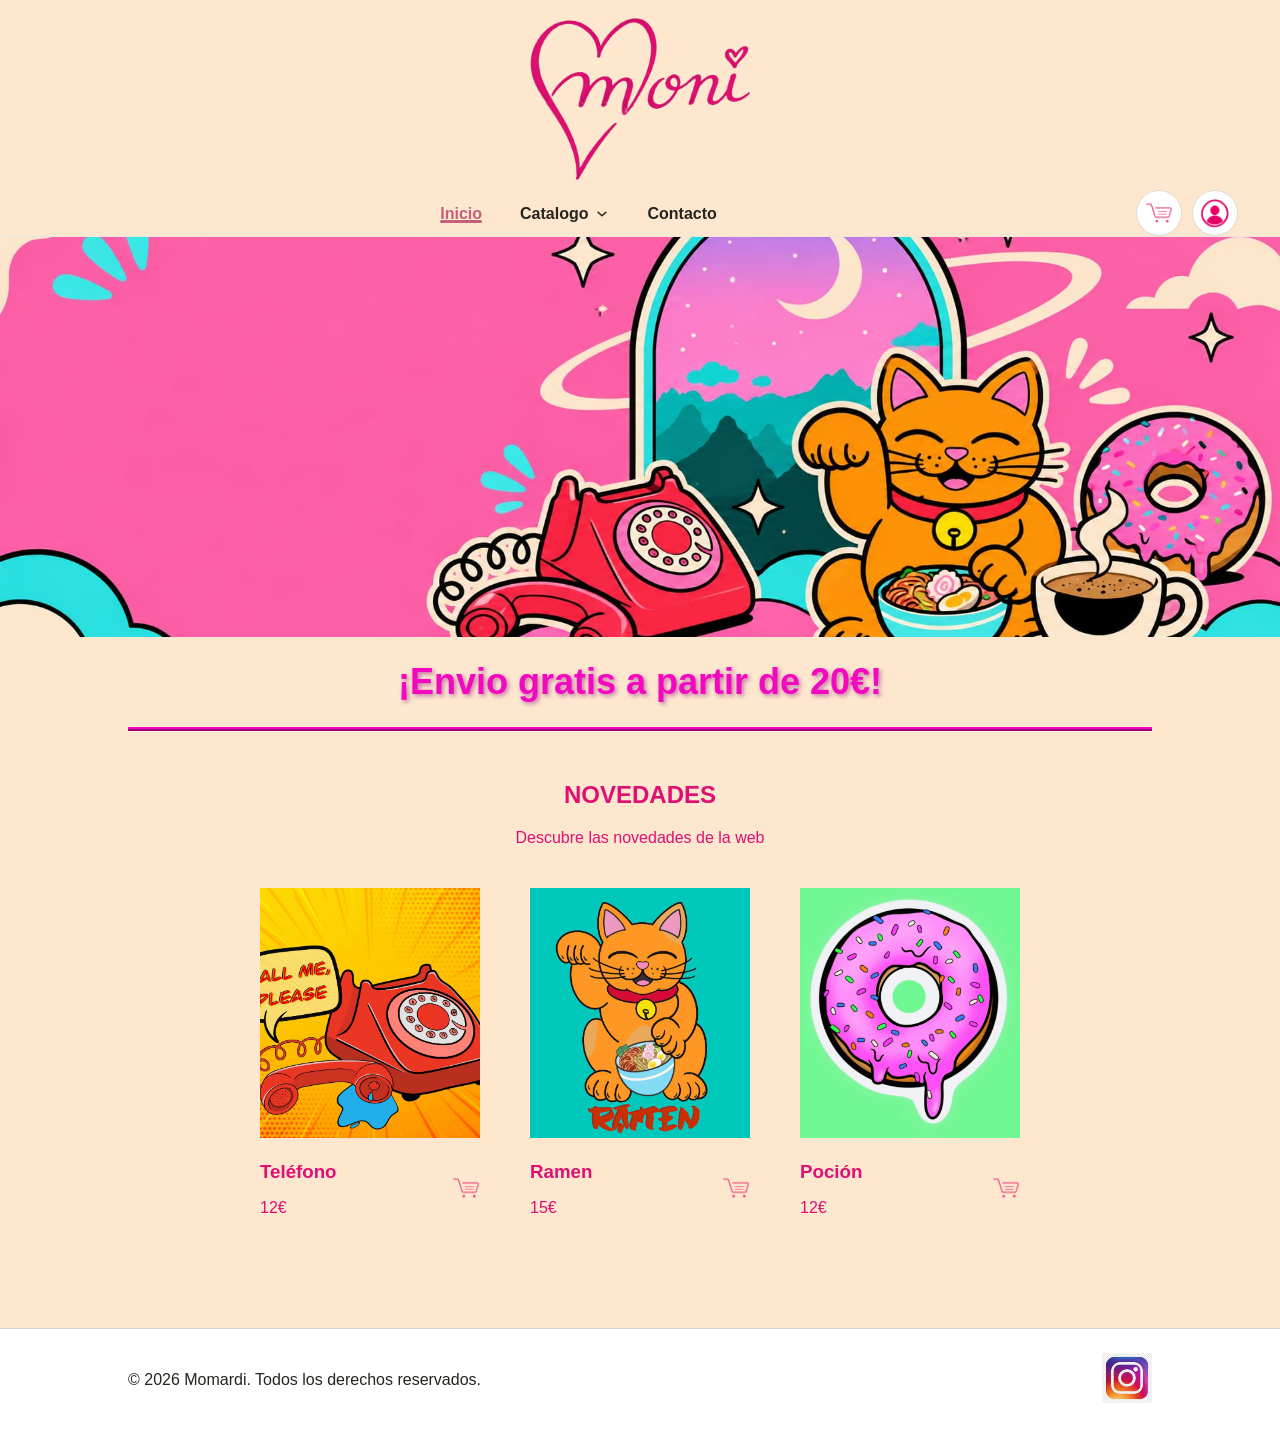
<file: Inicio/Index.html>
<!doctype html>
<html lang="es">
  <head>
    <meta charset="UTF-8" />
    <meta name="viewport" content="width=device-width, initial-scale=1.0" />
    <title>Inicio Momardi</title>
    <link rel="stylesheet" href="../Styles/Styles.css" />
  </head>
  <body>
    <header class="site-header">
      <div>
        <a class="brand" href="../Inicio/Index.html" aria-label="Ir al inicio">
          <img src="../Imagenes/LogoM.png" alt="Momardi" />
        </a>
      </div>
      <nav class="navbar" aria-label="Navegacion principal">
        <ul class="nav-links">
          <li>
            <a class="nav-link active" href="Index.html" aria-current="page"
              >Inicio</a
            >
          </li>
          <li class="dropdown">
            <a
              class="nav-link dropdown-toggle"
              href="../Catalogo/catalogo.html"
              aria-haspopup="true"
              aria-expanded="false"
            >
              Catalogo
              <svg class="chevron" viewBox="0 0 16 16" aria-hidden="true">
                <path d="M3.5 6l4.5 4 4.5-4" />
              </svg>
            </a>
            <ul class="dropdown-menu">
              <li>
                <a href="../Catalogo/catalogo.html#laminas">Laminas</a>
              </li>
              <li>
                <a href="../Catalogo/catalogo.html#pegatinas">Pegatinas</a>
              </li>
              <li><a href="../Catalogo/catalogo.html#textil">Textil</a></li>
            </ul>
          </li>
          <li>
            <a class="nav-link" href="../Contacto/contacto.html">Contacto</a>
          </li>
        </ul>

        <div class="nav-actions">
          <a
            class="icon-button"
            href="../WorkingOnIt/working.html"
            aria-label="Ver carrito de compras"
          >
            <img
              class="icon-button-carrito"
              src="../Imagenes/carrito.png"
              alt="Carrito de compras"
            />
          </a>
          <a
            class="icon-button"
            href="../WorkingOnIt/working.html"
            aria-label="Iniciar sesion"
          >
            <img
              class="icon-button-login"
              src="../Imagenes/Login.png"
              alt="Inicio sesión"
            />
          </a>
        </div>
      </nav>
    </header>
    <img class="banner" src="../Imagenes/Banner.jpg" alt="Banner de Momardi" />
    <h1 class="bannertext">¡Envio gratis a partir de 20€!</h1>

    <div class="novedades">
      <h2>NOVEDADES</h2>
      <p>Descubre las novedades de la web</p>
      <div class="linea">
        <div class="articulo">
          <img src="../Imagenes/Foto1.png" />
          <div class="informacionarticulo">
            <div class="tituloprecio">
              <h3>Teléfono</h3>
              <p>12€</p>
            </div>
            <div class="icon-button-carrito">
              <img src="../Imagenes/carrito.png" alt="Carrito de compras" />
            </div>
          </div>
        </div>

        <div class="articulo">
          <img src="../Imagenes/Foto2.png" />
          <div class="informacionarticulo">
            <div class="tituloprecio">
              <h3>Ramen</h3>
              <p>15€</p>
            </div>
            <div class="icon-button-carrito">
              <img src="../Imagenes/carrito.png" alt="Carrito de compras" />
            </div>
          </div>
        </div>

        <div class="articulo">
          <img src="../Imagenes/Foto3.png" />
          <div class="informacionarticulo">
            <div class="tituloprecio">
              <h3>Poción</h3>
              <p>12€</p>
            </div>
            <div class="icon-button-carrito">
              <img src="../Imagenes/carrito.png" alt="Carrito de compras" />
            </div>
          </div>
        </div>
      </div>
    </div>
  </body>
  <footer class="site-footer">
    <p>&copy; 2026 Momardi. Todos los derechos reservados.</p>
    <a
      class="social-link"
      href="https://www.instagram.com/moni.mardi/"
      target="_blank"
      rel="noopener noreferrer"
      aria-label="Instagram de Momardi"
    >
      <img src="../Imagenes/Instagram.avif" />
    </a>
  </footer>
</html>
</file>
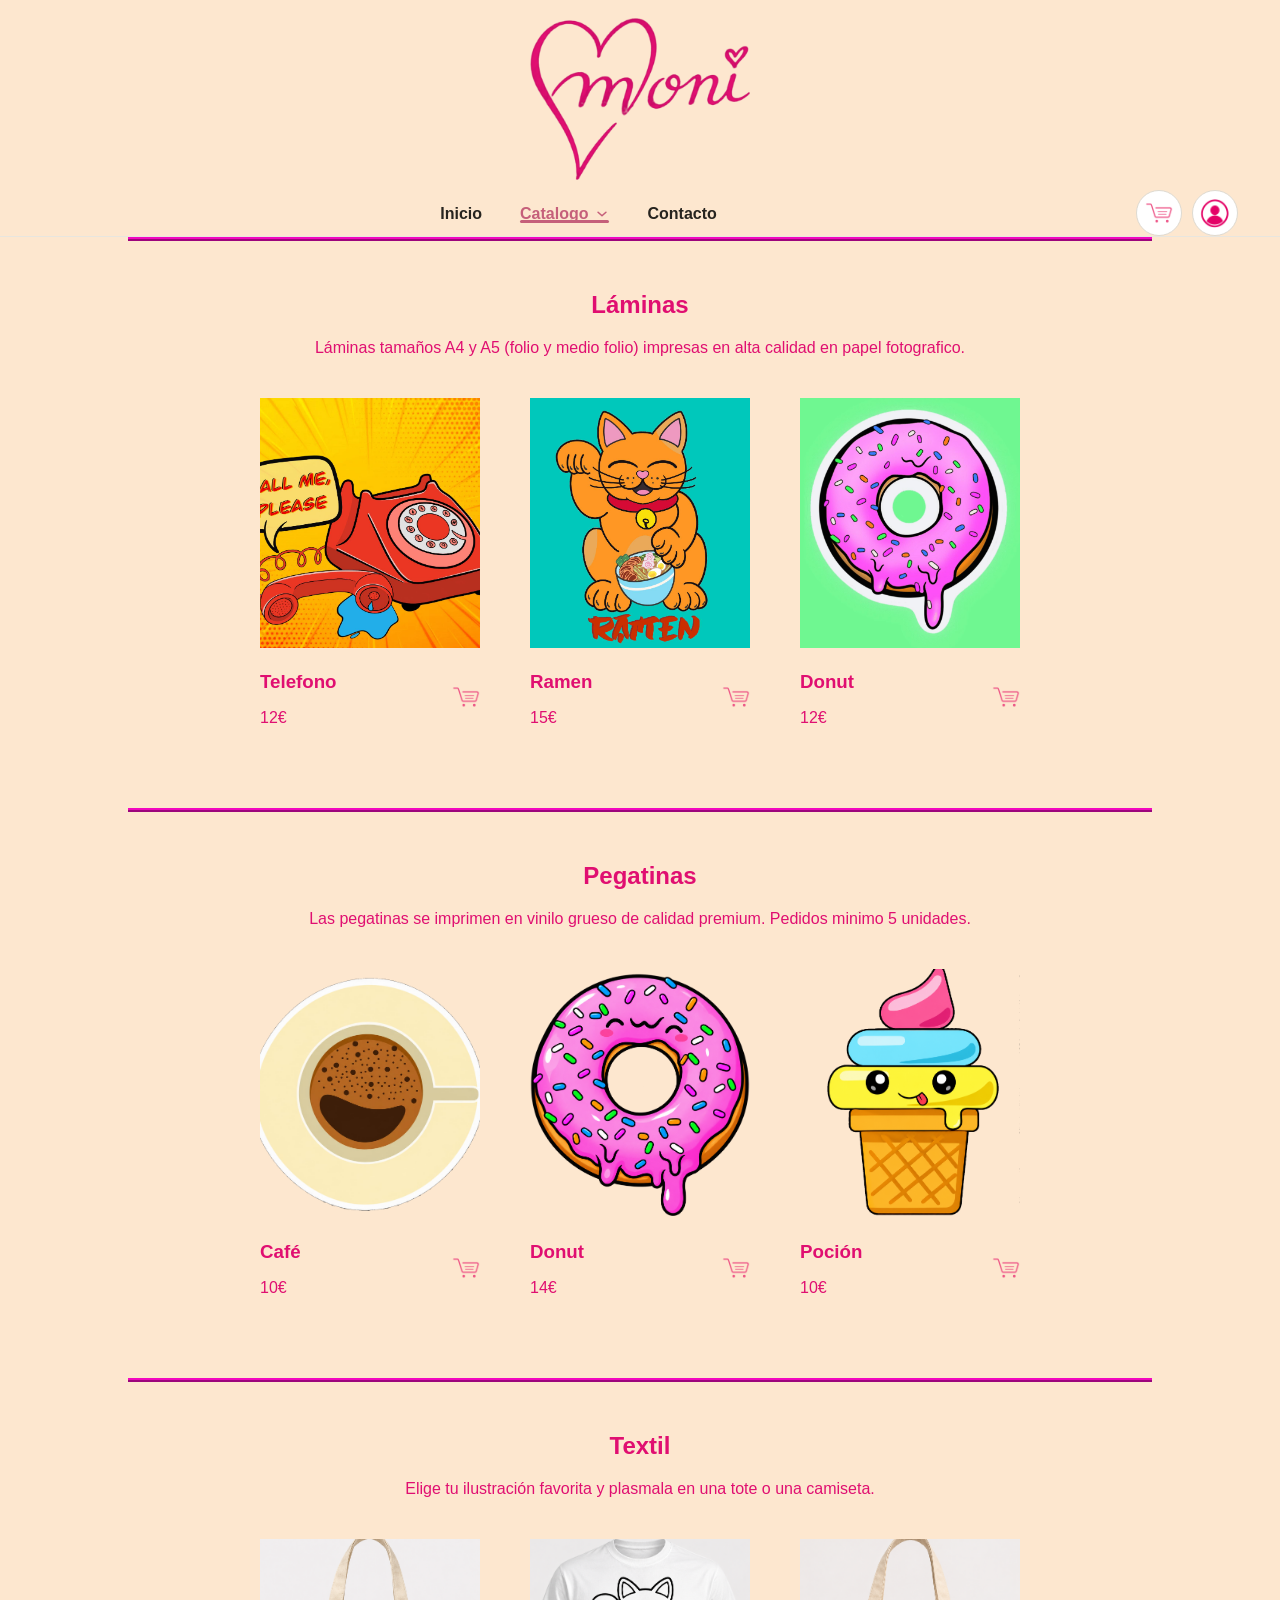
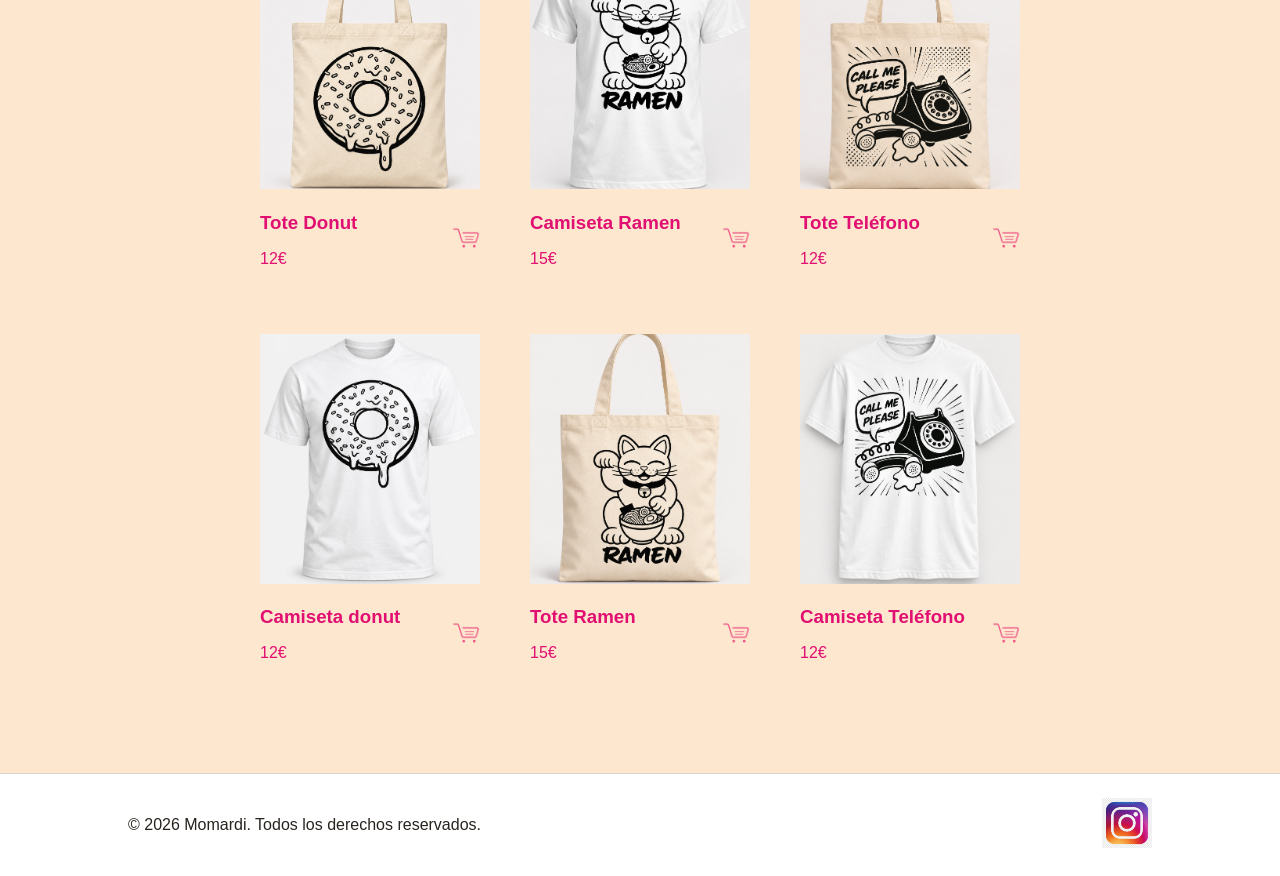
<file: Catalogo/catalogo.html>
<!doctype html>
<html lang="es">
  <head>
    <meta charset="UTF-8" />
    <meta name="viewport" content="width=device-width, initial-scale=1.0" />
    <title>Catalogo Momardi</title>
    <link rel="stylesheet" href="../Styles/Styles.css" />
  </head>
  <body>
    <header class="site-header">
      <div>
        <a class="brand" href="../Inicio/Index.html" aria-label="Ir al inicio">
          <img src="../Imagenes/LogoM.png" alt="Momardi" />
        </a>
      </div>
      <nav class="navbar" aria-label="Navegacion principal">
        <ul class="nav-links">
          <li>
            <a class="nav-link" href="../Inicio/Index.html" aria-current="page"
              >Inicio</a
            >
          </li>
          <li class="dropdown">
            <a
              class="nav-link dropdown-toggle active"
              href="../Catalogo/catalogo.html"
              aria-haspopup="true"
              aria-expanded="false"
            >
              Catalogo
              <svg class="chevron" viewBox="0 0 16 16" aria-hidden="true">
                <path d="M3.5 6l4.5 4 4.5-4" />
              </svg>
            </a>
            <ul class="dropdown-menu">
              <li>
                <a href="../Catalogo/catalogo.html#laminas">Láminas</a>
              </li>
              <li>
                <a href="../Catalogo/catalogo.html#pegatinas">Pegatinas</a>
              </li>
              <li><a href="../Catalogo/catalogo.html#textil">Textil</a></li>
            </ul>
          </li>
          <li>
            <a class="nav-link" href="../Contacto/contacto.html">Contacto</a>
          </li>
        </ul>

        <div class="nav-actions">
          <a
            class="icon-button"
            href="../WorkingOnIt/working.html"
            aria-label="Ver carrito de compras"
          >
            <img
              class="icon-button-carrito"
              src="../Imagenes/carrito.png"
              alt="Carrito de compras"
            />
          </a>
          <a
            class="icon-button"
            href="../WorkingOnIt/working.html"
            aria-label="Iniciar sesion"
          >
            <img
              class="icon-button-login"
              src="../Imagenes/Login.png"
              alt="Inicio sesión"
            />
          </a>
        </div>
      </nav>
    </header>

    <div class="novedades" id="laminas">
      <h2>Láminas</h2>
      <p>
        Láminas tamaños A4 y A5 (folio y medio folio) impresas en alta calidad
        en papel fotografico.
      </p>
      <div class="linea">
        <a class="articulo" href="../Producto/producto-detalles.html">
          <img src="../Imagenes/Foto1.png" />
          <div class="informacionarticulo">
            <div class="tituloprecio">
              <h3>Telefono</h3>
              <p>12€</p>
            </div>
            <div class="icon-button-carrito">
              <img src="../Imagenes/carrito.png" alt="Carrito de compras" />
            </div>
          </div>
        </a>

        <a class="articulo" href="../Producto/producto-detalles.html">
          <img src="../Imagenes/Foto2.png" />
          <div class="informacionarticulo">
            <div class="tituloprecio">
              <h3>Ramen</h3>
              <p>15€</p>
            </div>
            <div class="icon-button-carrito">
              <img src="../Imagenes/carrito.png" alt="Carrito de compras" />
            </div>
          </div>
        </a>

        <a class="articulo" href="../Producto/producto-detalles.html">
          <img src="../Imagenes/Foto3.png" />
          <div class="informacionarticulo">
            <div class="tituloprecio">
              <h3>Donut</h3>
              <p>12€</p>
            </div>
            <div class="icon-button-carrito">
              <img src="../Imagenes/carrito.png" alt="Carrito de compras" />
            </div>
          </div>
        </a>
      </div>
    </div>
    <div class="novedades" id="pegatinas">
      <h2>Pegatinas</h2>
      <p>
        Las pegatinas se imprimen en vinilo grueso de calidad premium. Pedidos
        minimo 5 unidades.
      </p>
      <div class="linea">
        <a class="articulo" href="../Producto/producto-detalles.html">
          <img src="../Imagenes/Pegatinas/pegatina-cafe.png" />
          <div class="informacionarticulo">
            <div class="tituloprecio">
              <h3>Café</h3>
              <p>10€</p>
            </div>
            <div class="icon-button-carrito">
              <img src="../Imagenes/carrito.png" alt="Carrito de compras" />
            </div>
          </div>
        </a>

        <a class="articulo" href="../Producto/producto-detalles.html">
          <img src="../Imagenes/Pegatinas/pegatina-donut.png" />
          <div class="informacionarticulo">
            <div class="tituloprecio">
              <h3>Donut</h3>
              <p>14€</p>
            </div>
            <div class="icon-button-carrito">
              <img src="../Imagenes/carrito.png" alt="Carrito de compras" />
            </div>
          </div>
        </a>

        <a class="articulo" href="../Producto/producto-detalles.html">
          <img src="../Imagenes/Pegatinas/pegatina-helado.png" />
          <div class="informacionarticulo">
            <div class="tituloprecio">
              <h3>Poción</h3>
              <p>10€</p>
            </div>
            <div class="icon-button-carrito">
              <img src="../Imagenes/carrito.png" alt="Carrito de compras" />
            </div>
          </div>
        </a>
      </div>
    </div>
    <div class="novedades" id="textil">
      <h2>Textil</h2>
      <p>
        Elige tu ilustración favorita y plasmala en una tote o una camiseta.
      </p>
      <div class="linea">
        <a class="articulo" href="../Producto/producto-detalles.html">
          <img src="../Imagenes/textil/toteDonut.png" />
          <div class="informacionarticulo">
            <div class="tituloprecio">
              <h3>Tote Donut</h3>
              <p>12€</p>
            </div>
            <div class="icon-button-carrito">
              <img src="../Imagenes/carrito.png" alt="Carrito de compras" />
            </div>
          </div>
        </a>

        <a class="articulo" href="../Producto/producto-detalles.html">
          <img src="../Imagenes/textil/camiramen.png" />
          <div class="informacionarticulo">
            <div class="tituloprecio">
              <h3>Camiseta Ramen</h3>
              <p>15€</p>
            </div>
            <div class="icon-button-carrito">
              <img src="../Imagenes/carrito.png" alt="Carrito de compras" />
            </div>
          </div>
        </a>

        <a class="articulo" href="../Producto/producto-detalles.html">
          <img src="../Imagenes/textil/totetelefono .png" />
          <div class="informacionarticulo">
            <div class="tituloprecio">
              <h3>Tote Teléfono</h3>
              <p>12€</p>
            </div>
            <div class="icon-button-carrito">
              <img src="../Imagenes/carrito.png" alt="Carrito de compras" />
            </div>
          </div>
        </a>
      </div>
      <div class="linea">
        <a class="articulo" href="../Producto/producto-detalles.html">
          <img src="../Imagenes/textil/camidonut.jpeg" />
          <div class="informacionarticulo">
            <div class="tituloprecio">
              <h3>Camiseta donut</h3>
              <p>12€</p>
            </div>
            <div class="icon-button-carrito">
              <img src="../Imagenes/carrito.png" alt="Carrito de compras" />
            </div>
          </div>
        </a>

        <a class="articulo" href="../Producto/producto-detalles.html">
          <img src="../Imagenes/textil/toteramen.png" />
          <div class="informacionarticulo">
            <div class="tituloprecio">
              <h3>Tote Ramen</h3>
              <p>15€</p>
            </div>
            <div class="icon-button-carrito">
              <img src="../Imagenes/carrito.png" alt="Carrito de compras" />
            </div>
          </div>
        </a>

        <a class="articulo" href="../Producto/producto-detalles.html">
          <img src="../Imagenes/textil/camitelefono.png" />
          <div class="informacionarticulo">
            <div class="tituloprecio">
              <h3>Camiseta Teléfono</h3>
              <p>12€</p>
            </div>
            <div class="icon-button-carrito">
              <img src="../Imagenes/carrito.png" alt="Carrito de compras" />
            </div>
          </div>
        </a>
      </div>
    </div>
  </body>
  <footer class="site-footer">
    <p>&copy; 2026 Momardi. Todos los derechos reservados.</p>
    <a
      class="social-link"
      href="https://www.instagram.com/moni.mardi/"
      target="_blank"
      rel="noopener noreferrer"
      aria-label="Instagram de Momardi"
    >
      <img src="../Imagenes/Instagram.avif" />
    </a>
  </footer>
</html>
</file>
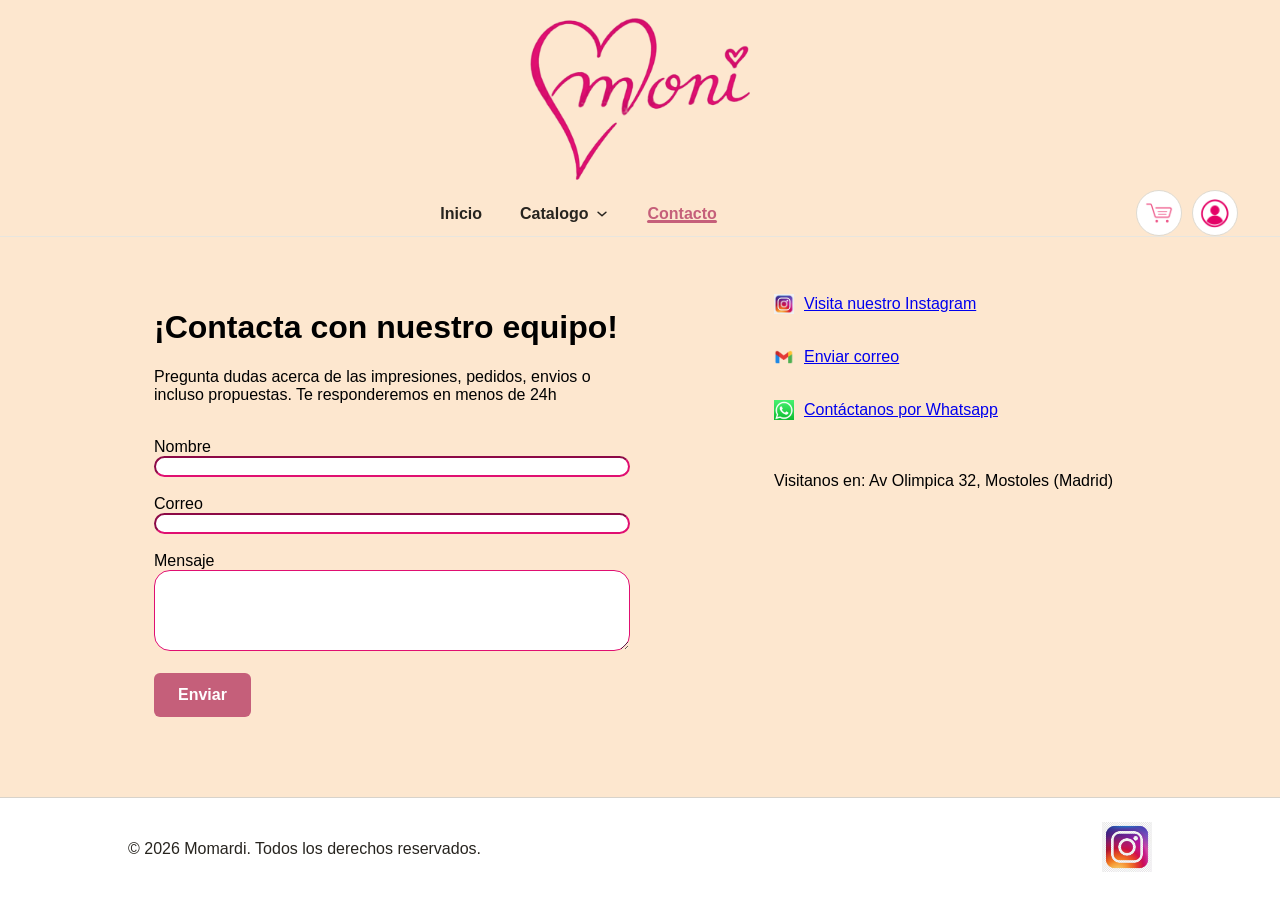
<file: Contacto/contacto.html>
<!doctype html>
<html lang="es">
  <head>
    <meta charset="UTF-8" />
    <meta name="viewport" content="width=device-width, initial-scale=1.0" />
    <title>Contacto Momardi</title>
    <link rel="stylesheet" href="../Styles/Styles.css" />
  </head>

  <body>
    <header class="site-header">
      <div>
        <a class="brand" href="../Inicio/Index.html" aria-label="Ir al inicio">
          <img src="../Imagenes/LogoM.png" alt="Momardi" />
        </a>
      </div>
      <nav class="navbar" aria-label="Navegacion principal">
        <ul class="nav-links">
          <li>
            <a class="nav-link" href="../Inicio/Index.html" aria-current="page"
              >Inicio</a
            >
          </li>
          <li class="dropdown">
            <a
              class="nav-link dropdown-toggle"
              href="../Catalogo/catalogo.html"
              aria-haspopup="true"
              aria-expanded="false"
            >
              Catalogo
              <svg class="chevron" viewBox="0 0 16 16 " aria-hidden="true">
                <path d="M3.5 6l4.5 4 4.5-4" />
              </svg>
            </a>
            <ul class="dropdown-menu">
              <li>
                <a href="../Catalogo/catalogo.html#laminas">Laminas</a>
              </li>
              <li>
                <a href="../Catalogo/catalogo.html#pegatinas">Pegatinas</a>
              </li>
              <li><a href="../Catalogo/catalogo.html#textil">Textil</a></li>
            </ul>
          </li>
          <li>
            <a class="nav-link active" href="../Contacto/contacto.html"
              >Contacto</a
            >
          </li>
        </ul>

        <div class="nav-actions">
          <a
            class="icon-button"
            href="../WorkingOnIt/working.html"
            aria-label="Ver carrito de compras"
          >
            <img
              class="icon-button-carrito"
              src="../Imagenes/carrito.png"
              alt="Carrito de compras"
            />
          </a>
          <a
            class="icon-button"
            href="../WorkingOnIt/working.html"
            aria-label="Iniciar sesion"
          >
            <img
              class="icon-button-login"
              src="../Imagenes/Login.png"
              alt="Inicio sesión"
            />
          </a>
        </div>
      </nav>
    </header>

    <div class="contacto">
      <div class="formulario-contacto">
        <h1>¡Contacta con nuestro equipo!</h1>
        <p>
          Pregunta dudas acerca de las impresiones, pedidos, envios o incluso
          propuestas. Te responderemos en menos de 24h
        </p>
        <br />
        <form action="#" method="post">
          <div>
            <label for="nombre">Nombre</label><br />
            <input type="text" id="nombre" name="nombre" required /><br /><br />
          </div>
          <div>
            <label for="correo">Correo</label><br />
            <input
              type="email"
              id="correo"
              name="correo"
              required
            /><br /><br />
          </div>
          <div>
            <label for="mensaje">Mensaje</label><br />
            <textarea id="mensaje" name="mensaje" rows="5" required></textarea
            ><br /><br />

            <button class="boton-principal" type="submit">Enviar</button>
          </div>
        </form>
      </div>

      <div class="redes-sociales">
        <div class="contacto-info">
          <img src="../Imagenes/Instagram.avif" alt="instagram" class="rrss" />
          <a href="https://www.instagram.com/moni.mardi/" target="_blank"
            >Visita nuestro Instagram</a
          >
        </div>
        <br />

        <div class="contacto-info">
          <img src="../Imagenes/icono-gmail.png" alt="gmail" class="rrss" />
          <p><a href="mailto:createdbymd@gmail.com">Enviar correo</a></p>
        </div>
        <br />
        <div class="contacto-info">
          <img src="../Imagenes/icono-whasapp.png" alt="phone" class="rrss" />
          <a href="https://wa.me/666655522" target="_blank"
            >Contáctanos por Whatsapp</a
          >
        </div>
        <br /><br />
        <p>Visitanos en: Av Olimpica 32, Mostoles (Madrid)</p>
        <iframe
          src="https://www.google.com/maps/embed?pb=!1m18!1m12!1m3!1d3401.8987444052245!2d-3.8850100882152385!3d40.33100156073371!2m3!1f0!2f0!3f0!3m2!1i1024!2i768!4f13.1!3m3!1m2!1s0xd418e738beea31d%3A0xb30ed42c6383396e!2sM%C3%B3stoles-El%20Soto!5e1!3m2!1ses!2ses!4v1795290101299!5m2!1ses!2ses"
          width="400"
          height="200"
          style="border: 0"
          allowfullscreen=""
          loading="lazy"
          referrerpolicy="strict-origin-when-cross-origin"
        ></iframe>
      </div>
    </div>
    <footer class="site-footer">
      <p>&copy; 2026 Momardi. Todos los derechos reservados.</p>
      <a
        class="social-link"
        href="https://www.instagram.com/moni.mardi/"
        target="_blank"
        rel="noopener noreferrer"
        aria-label="Instagram de Momardi"
      >
        <img src="../Imagenes/Instagram.avif" />
      </a>
    </footer>
  </body>
</html>
</file>
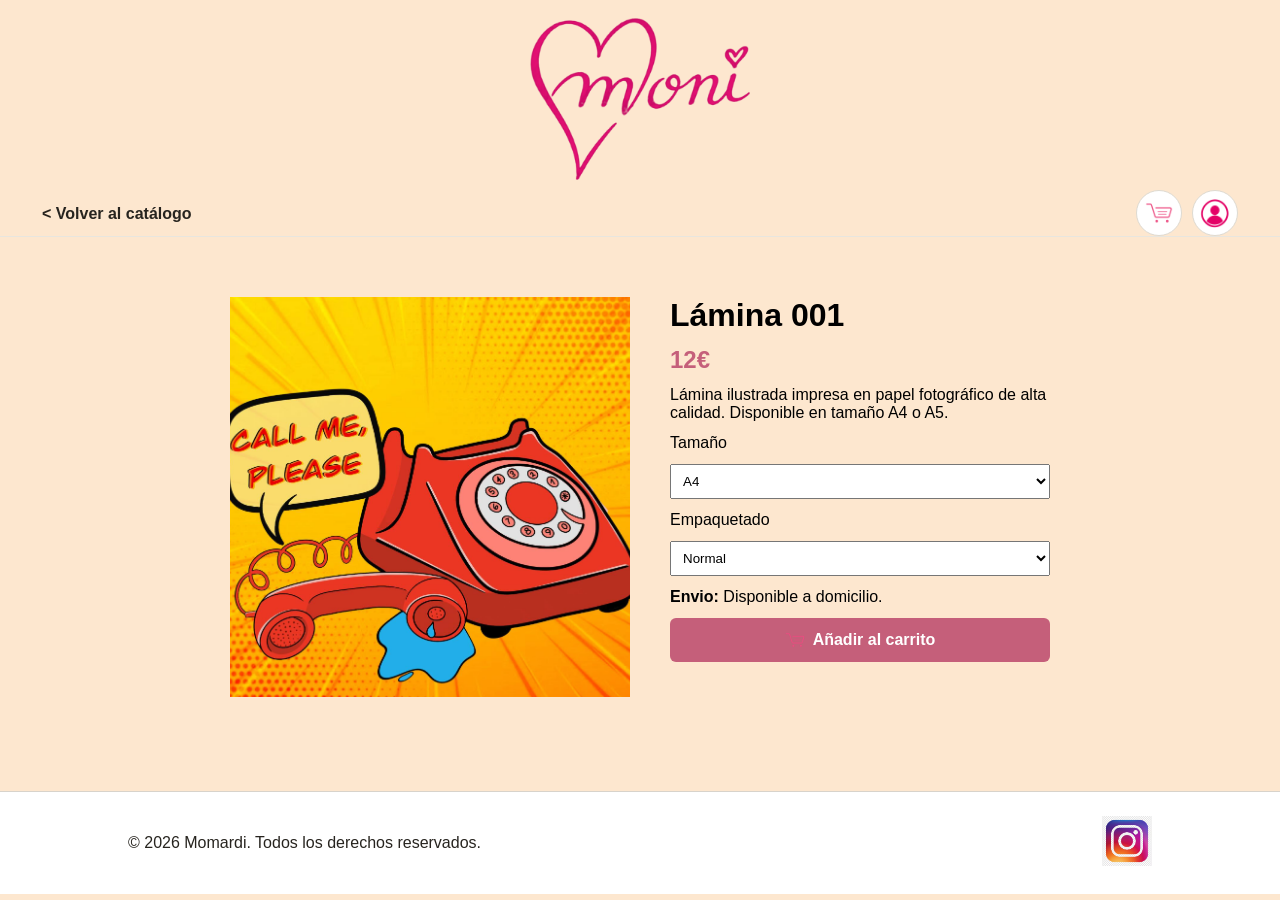
<file: Producto/producto-detalles.html>
<!doctype html>
<html lang="es">
  <head>
    <meta charset="UTF-8" />
    <meta name="viewport" content="width=device-width, initial-scale=1.0" />
    <title>Detalle del producto Momardi</title>
    <link rel="stylesheet" href="../Styles/Styles.css" />
  </head>
  <body>
    <header class="site-header">
      <div>
        <a class="brand" href="../Inicio/Index.html" aria-label="Ir al inicio">
          <img src="../Imagenes/LogoM.png" alt="Momardi" />
        </a>
      </div>
      <nav class="navbar" aria-label="Navegacion principal">
        <ul class="nav-links">
          <li>
            <a
              class="nav-link action-volver"
              href="../Catalogo/catalogo.html"
              aria-current="page"
            >
              < Volver al catálogo</a
            >
          </li>
        </ul>

        <div class="nav-actions">
          <a
            class="icon-button"
            href="../WorkingOnIt/working.html"
            aria-label="Ver carrito de compras"
          >
            <img
              class="icon-button-carrito"
              src="../Imagenes/carrito.png"
              alt="Carrito de compras"
            />
          </a>
          <a
            class="icon-button"
            href="../WorkingOnIt/working.html"
            aria-label="Iniciar sesion"
          >
            <img
              class="icon-button-login"
              src="../Imagenes/Login.png"
              alt="Inicio sesión"
            />
          </a>
        </div>
      </nav>
    </header>

    <main class="detalle-producto">
      <div class="detalle-imagen">
        <img src="../Imagenes/Foto1.png" alt="Lámina ilustrada" />
      </div>

      <div class="detalle-info">
        <h1>Lámina 001</h1>
        <p class="detalle-precio">12€</p>
        <p>
          Lámina ilustrada impresa en papel fotográfico de alta calidad.
          Disponible en tamaño A4 o A5.
        </p>

        <label for="tamano">Tamaño</label>
        <select id="tamano" name="tamano">
          <option value="a4">A4</option>
          <option value="a5">A5</option>
        </select>

        <label for="empaquetado">Empaquetado</label>
        <select id="empaquetado" name="empaquetado">
          <option value="normal">Normal</option>
          <option value="regalo">Para regalo</option>
        </select>

        <p><strong>Envio:</strong> Disponible a domicilio.</p>

        <button class="detalle-carrito" type="button">
          <img src="../Imagenes/carrito.png" alt="" />
          Añadir al carrito
        </button>
      </div>
    </main>

    <footer class="site-footer">
      <p>&copy; 2026 Momardi. Todos los derechos reservados.</p>
      <a
        class="social-link"
        href="https://www.instagram.com/moni.mardi/"
        target="_blank"
        rel="noopener noreferrer"
        aria-label="Instagram de Momardi"
      >
        <img src="../Imagenes/Instagram.avif" alt="Instagram" />
      </a>
    </footer>
  </body>
</html>
</file>
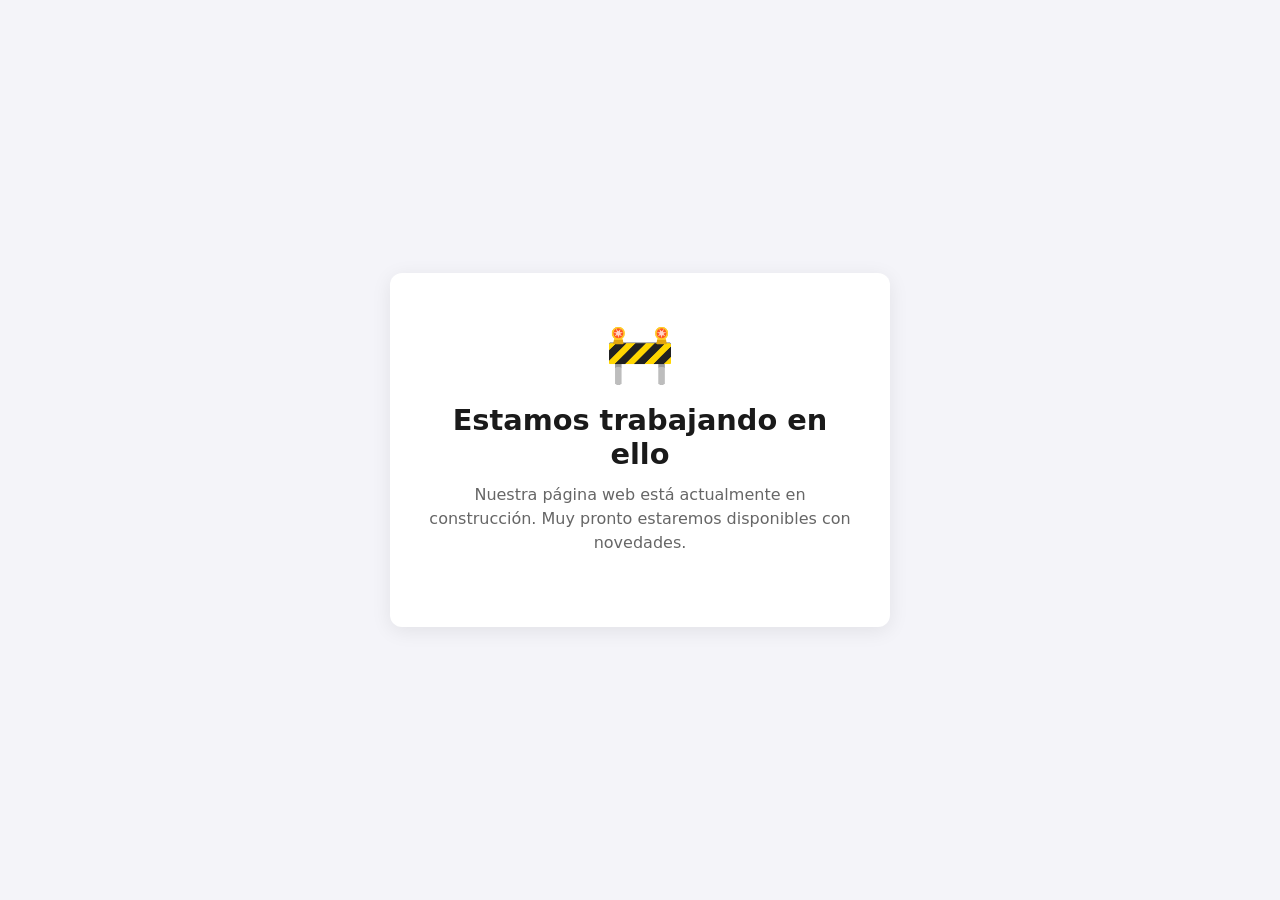
<file: WorkingOnIt/working.html>
<!doctype html>
<html lang="es">
  <head>
    <meta charset="UTF-8" />
    <meta name="viewport" content="width=device-width, initial-scale=1.0" />
    <title>Momardi | Página en construcción</title>
    <style>
      * {
        margin: 0;
        padding: 0;
        box-sizing: border-box;
      }
      body {
        font-family:
          system-ui,
          -apple-system,
          BlinkMacSystemFont,
          "Segoe UI",
          Roboto,
          sans-serif;
        background-color: #f4f4f9;
        color: #333;
        display: flex;
        justify-content: center;
        align-items: center;
        min-height: 100vh;
        text-align: center;
        padding: 20px;
      }
      .container {
        background: #ffffff;
        padding: 3rem 2rem;
        border-radius: 12px;
        box-shadow: 0 4px 20px rgba(0, 0, 0, 0.08);
        max-width: 500px;
        width: 100%;
      }
      .icon {
        font-size: 3.5rem;
        margin-bottom: 1rem;
      }
      h1 {
        font-size: 1.8rem;
        margin-bottom: 0.75rem;
        color: #1a1a1a;
      }
      p {
        font-size: 1rem;
        line-height: 1.5;
        color: #666;
        margin-bottom: 1.5rem;
      }
      .contact {
        font-size: 0.9rem;
        color: #888;
      }
      .contact a {
        color: #0066cc;
        text-decoration: none;
      }
      .contact a:hover {
        text-decoration: underline;
      }
    </style>
  </head>
  <body>
    <div class="container">
      <div class="icon">🚧</div>
      <h1>Estamos trabajando en ello</h1>
      <p>
        Nuestra página web está actualmente en construcción. Muy pronto
        estaremos disponibles con novedades.
      </p>
    </div>
  </body>
</html>
</file>
<file: Styles/Styles.css>
* {
  box-sizing: border-box;
}

body {
  background-color: #fde7cf;
  margin: 0;
  min-height: 100vh;
  display: flex;
  flex-direction: column;
  font-family: Arial, Helvetica, sans-serif;
}

/* Header Styles */

.site-header {
  background-color: #fde7cf;
  width: 100%;
  border-bottom: 1px solid #e8e6df;
}

.navbar {
  background-color: #fde7cf;
  min-height: 40px;
  position: relative;
  display: flex;
  align-items: center;
  justify-content: space-between;
  width: 100%;
  padding: 0 42px;
}

.brand {
  display: flex;
  align-items: center;
  justify-content: center;
  width: 100%;
  padding: 18px 20px 10px;
}

.brand img {
  display: block;
  width: 220px;
  height: auto;
}

.nav-links {
  display: flex;
  position: absolute;
  right: 44%;
  align-items: center;
  gap: 38px;
  margin-left: 28rem;
  padding: 0;
  list-style: none;
}

.nav-link {
  position: relative;
  display: inline-flex;
  align-items: center;
  gap: 7px;
  padding: 15px 0 14px;
  color: #27241f;
  font-size: 16px;
  font-weight: 600;
  text-decoration: none;
}

.nav-link.active {
  color: #c55f7a;
}

.nav-link.active::after {
  content: "";
  position: absolute;
  left: 0;
  right: 0;
  bottom: 14px;
  height: 3px;
  border-radius: 999px;
  background: #c55f7a;
}

.nav-link:hover,
.nav-link:focus-visible,
.dropdown:hover > .nav-link,
.dropdown:focus-within > .nav-link {
  color: #c55f7a;
}

.navbar:has(.action-volver) .nav-links {
  left: 42px;
  right: auto;
  margin: 0;
}

.action-volver {
  white-space: nowrap;
}

.chevron {
  width: 14px;
  height: 14px;
  fill: none;
  stroke: currentColor;
  stroke-width: 1.8;
  stroke-linecap: round;
  stroke-linejoin: round;
  transition: transform 180ms ease;
}

.dropdown {
  position: relative;
}

.dropdown-menu {
  position: absolute;
  top: calc(100% - 10px);
  left: -18px;
  z-index: 10;
  min-width: 190px;
  margin: 0;
  padding: 8px;
  list-style: none;
  background: #ffffff;
  border: 1px solid #ece8df;
  border-radius: 10px;
  box-shadow: 0 12px 30px rgba(55, 46, 38, 0.12);
  opacity: 0;
  visibility: hidden;
  transform: translateY(8px);
  transition:
    opacity 180ms ease,
    transform 180ms ease,
    visibility 180ms;
}

.dropdown:hover .dropdown-menu,
.dropdown:focus-within .dropdown-menu {
  opacity: 1;
  visibility: visible;
  transform: translateY(0);
}

.dropdown:hover .chevron,
.dropdown:focus-within .chevron {
  transform: rotate(180deg);
}

.dropdown-menu a {
  display: block;
  padding: 11px 12px;
  border-radius: 7px;
  color: #27241f;
  font-size: 15px;
  text-decoration: none;
}

.dropdown-menu a:hover,
.dropdown-menu a:focus-visible {
  color: #c55f7a;
  background: #fdf1f4;
}

.nav-actions {
  margin-left: auto;
  display: flex;
  align-items: center;
  gap: 10px;
}

.icon-button {
  display: inline-flex;
  align-items: center;
  justify-content: center;
  width: 46px;
  height: 46px;
  border: 1px solid #dedad1;
  border-radius: 50%;
  color: #27241f;
  background: #ffffff;
  text-decoration: none;
  transition:
    color 180ms ease,
    border-color 180ms ease,
    background 180ms ease;
}

.icon-button-carrito {
  display: flex;
  align-items: center;
  justify-content: center;
  width: 28px;
  height: 28px;
}

.icon-button-carrito img {
  display: block;
  width: 28px;
  height: 28px;
}
.icon-button-login {
  width: 44px;
  height: 30px;
  fill: none;
  stroke: currentColor;
  stroke-width: 1.8;
  stroke-linecap: round;
  stroke-linejoin: round;
}

.icon-button:hover,
.icon-button:focus-visible {
  color: #ffffff;
  border-color: #c55f7a;
  background: #c55f7a;
}

@media (max-width: 760px) {
  .navbar {
    min-height: 66px;
    justify-content: flex-start;
    padding: 0 12px;
  }

  .brand {
    padding: 12px 18px 8px;
  }

  .brand img {
    width: 150px;
  }

  .nav-links {
    position: static;
    right: auto;
    margin: 0;
    gap: 10px;
  }

  .nav-link {
    padding: 20px 0 18px;
    font-size: 14px;
  }

  .nav-link.active::after {
    bottom: 12px;
  }

  .nav-actions {
    margin-left: auto;
    gap: 6px;
  }

  .icon-button {
    width: 40px;
    height: 40px;
  }
}

/* Banner Styles */
.banner {
  position: center;
  width: 100%;
  height: 400px;
  object-fit: cover;
  background-image: url("../Imagenes/Banner.jpg");
  background-size: cover;
  background-position: center;
  display: flex;
  align-items: center;
  justify-content: center;
}
.bannertext {
  width: 100%;
  height: 50%;
  text-align: center;
  color: #f108bf;
  font-size: 36px;
  font-weight: bold;
  text-shadow: 2px 2px 4px rgba(139, 5, 128, 0.5);
}

.novedades {
  border-top: 4px ridge #f108bf;
  color: #e00f71;
  margin-top: 30px;
  padding: 30px 0 40px;
  text-align: center;
  margin: 0 10% 0 10%;
}

.linea {
  display: flex;
  justify-content: center;
  flex-wrap: wrap;
  padding: 0 10% 0 10%;
}

.articulo > img {
  height: 250px;
  width: 250px;
  max-width: 100%;
  object-fit: cover;
}

.articulo {
  text-decoration: none;
  margin: 10px;
  padding: 15px;
  width: 250px;
  max-width: 100%;
}

.informacionarticulo {
  display: flex;
  align-items: center;
  justify-content: space-between;
  width: 250px;
  max-width: 100%;
  margin: 0 auto;
  color: #e00f71;
}

.tituloprecio {
  display: flex;
  align-items: flex-start;
  flex-direction: column;
  margin: 0;
}

.tituloprecio h3 {
  margin-bottom: 0;
  color: #e00f71;
}

.añadircarrito {
  display: flex;
  align-items: center;
  justify-content: center;
}

.detalle-producto {
  display: flex;
  align-items: flex-start;
  justify-content: center;
  gap: 40px;
  max-width: 900px;
  margin: 40px auto;
  padding: 20px;
}

.detalle-imagen img {
  width: 400px;
  height: 400px;
  object-fit: cover;
}

.detalle-info {
  width: 380px;
  display: flex;
  flex-direction: column;
  gap: 12px;
}

.detalle-info h1,
.detalle-info p {
  margin: 0;
}

.detalle-precio {
  color: #c55f7a;
  font-size: 24px;
  font-weight: bold;
}

.detalle-info select {
  width: 100%;
  padding: 8px;
}

.detalle-carrito {
  display: flex;
  align-items: center;
  justify-content: center;
  gap: 8px;
  width: 100%;
  padding: 12px;
  border: none;
  background: #c55f7a;
  color: #ffffff;
  cursor: pointer;
}

.detalle-carrito img {
  width: 20px;
  height: 20px;
}

.boton-principal,
.detalle-carrito {
  display: flex;
  align-items: center;
  justify-content: center;
  gap: 8px;
  min-height: 44px;
  border: none;
  border-radius: 6px;
  padding: 12px 24px;
  background: #c55f7a;
  color: #ffffff;
  font: inherit;
  font-weight: bold;
  cursor: pointer;
  transition:
    background 180ms ease,
    transform 180ms ease;
}

.boton-principal:hover,
.boton-principal:focus-visible,
.detalle-carrito:hover,
.detalle-carrito:focus-visible {
  background: #a94862;
  transform: translateY(-1px);
}

/*Footer*/
.site-footer {
  display: flex;
  align-items: center;
  justify-content: space-between;
  gap: 20px;
  margin-top: 30px;
  padding: 24px 10%;
  border-top: 1px solid #d8d3cb;
  color: #27241f;
  background: #ffffff;
}

.site-footer img {
  height: 50px;
  width: 50px;
}
.site-footer p {
  margin: 0;
}

.social-link {
  color: #c55f7a;
  font-weight: bold;
  text-decoration: none;
}

.social-link:hover,
.social-link:focus-visible {
  text-decoration: underline;
}

@media (max-width: 760px) {
  .site-footer {
    flex-direction: column;
    text-align: center;
  }
}

/* Contacto*/

.contacto {
  box-sizing: border-box;
  display: flex;
  flex: 1;
  align-items: center;
  justify-content: center;
  width: 100%;
  padding: 20px;
}

.formulario-contacto {
  box-sizing: border-box;
  width: 60%;
  padding: 10px;
}

.formulario-contacto {
  width: 40%;
  margin: 0 auto;
}

.formulario-contacto input,
.formulario-contacto textarea {
  box-sizing: border-box;
  border-radius: 16px;
  width: 100%;
  border-color: #e00f71;
}

.redes-sociales {
  box-sizing: border-box;
  width: 40%;
  padding: 10px;
}

.contacto-info {
  display: flex;
  align-items: center;
  gap: 10px;
}

.rrss {
  width: 20px;
}

@media (max-width: 760px) {
  .novedades {
    margin: 0 16px;
    padding: 24px 0 32px;
  }

  .linea {
    align-items: center;
    padding: 0;
  }

  .articulo {
    box-sizing: border-box;
  }

  .detalle-producto {
    flex-direction: column;
    align-items: center;
    margin: 24px auto;
    padding: 12px;
  }

  .detalle-imagen,
  .detalle-imagen img,
  .detalle-info {
    width: min(400px, 100%);
  }

  .detalle-imagen img {
    height: auto;
  }

  .contacto {
    flex-direction: column;
    align-items: stretch;
  }

  .formulario-contacto,
  .redes-sociales {
    width: 100%;
  }

  .redes-sociales {
    margin-top: 20px;
  }
}

@media (max-width: 480px) {
  .brand img {
    width: 120px;
  }

  .navbar {
    min-height: 58px;
    padding: 0 8px;
  }

  .nav-links {
    gap: 8px;
  }

  .nav-link {
    gap: 4px;
    font-size: 12px;
  }

  .chevron {
    width: 11px;
    height: 11px;
  }

  .nav-actions {
    gap: 4px;
  }

  .icon-button {
    width: 36px;
    height: 36px;
  }

  .icon-button-carrito,
  .icon-button-carrito img {
    width: 22px;
    height: 22px;
  }

  .icon-button-login {
    width: 34px;
    height: 26px;
  }

  .dropdown-menu {
    left: -30px;
  }

  .novedades {
    margin: 0 8px;
  }

  .novedades h2 {
    font-size: 24px;
  }

  .novedades p {
    padding: 0 8px;
  }

  .articulo,
  .articulo > img,
  .informacionarticulo {
    width: 100%;
  }

  .articulo {
    max-width: 280px;
    margin: 6px 0;
    padding: 10px 8px;
  }

  .articulo > img {
    height: auto;
  }

  .detalle-imagen img {
    max-height: 320px;
    object-fit: contain;
  }

  .detalle-info {
    gap: 10px;
  }

  .formulario-contacto {
    margin: 0;
  }

  .site-footer {
    padding: 20px 16px;
  }
}
</file>
